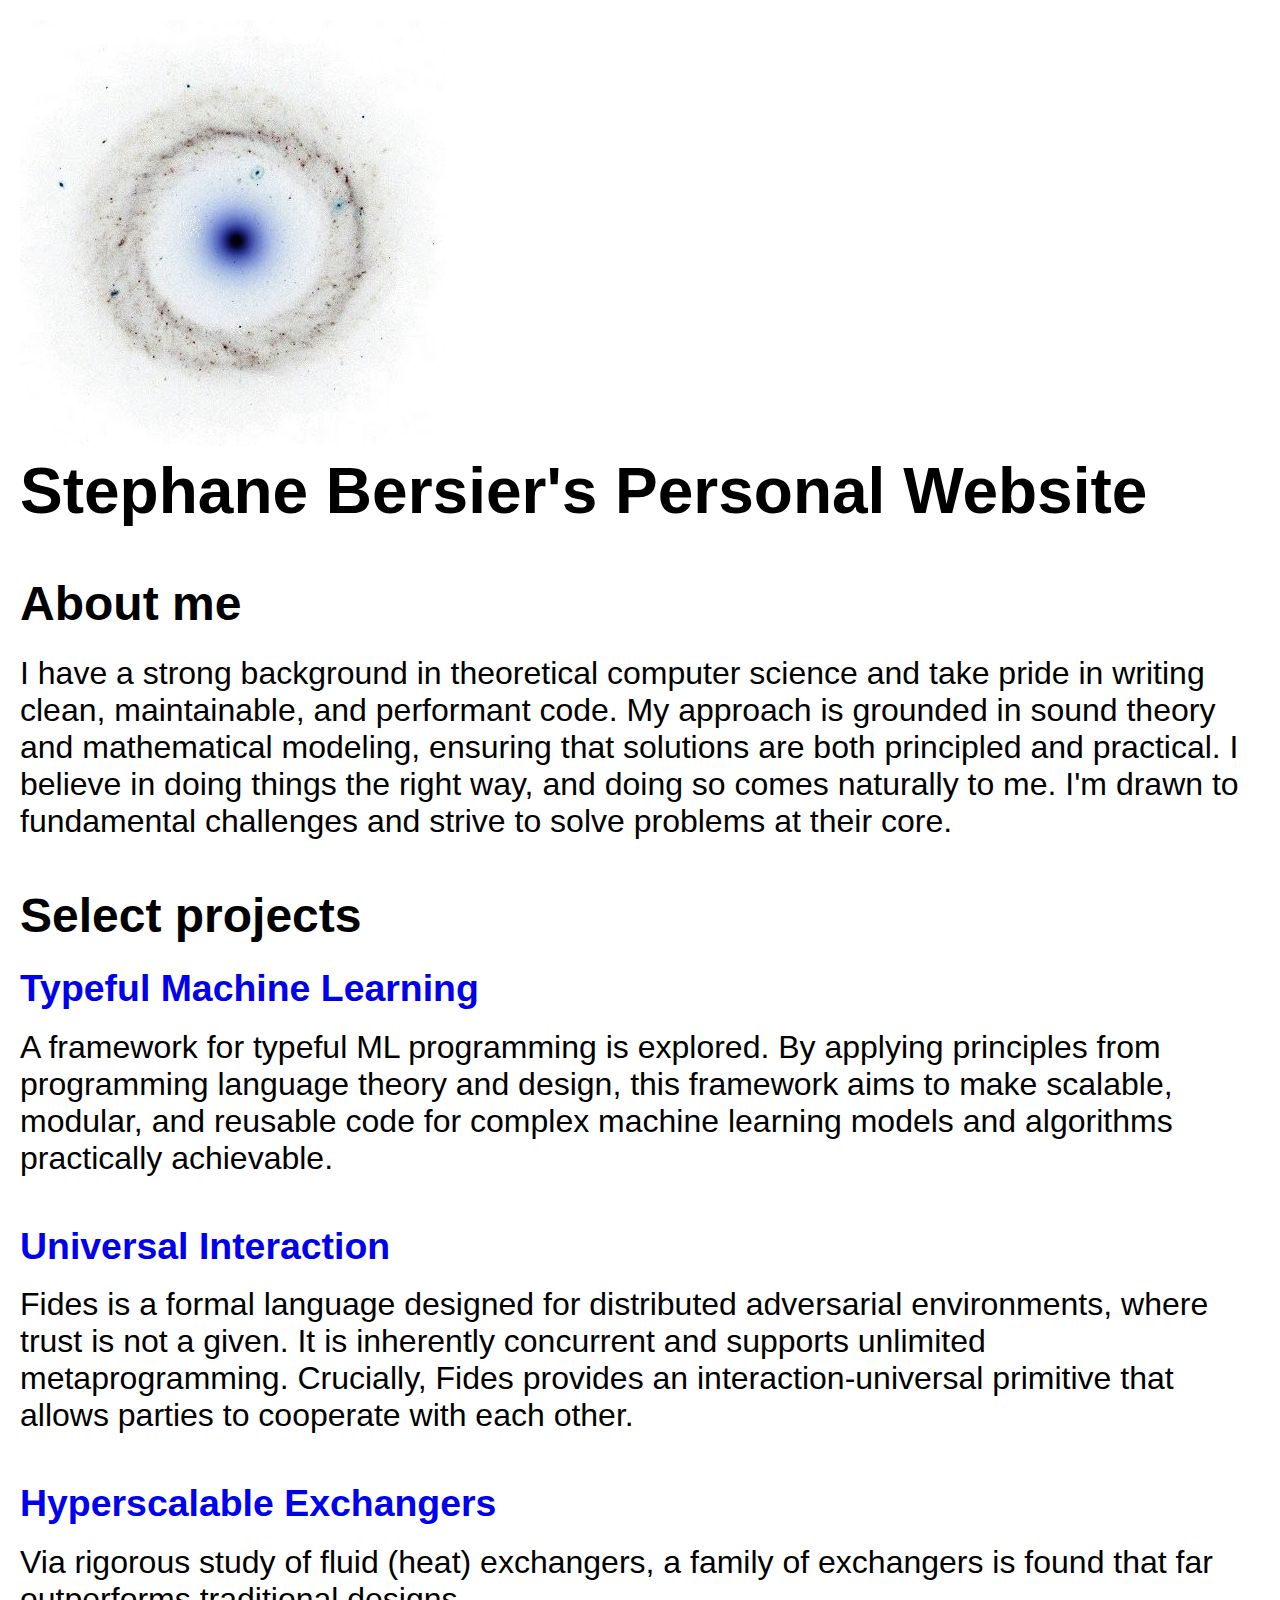
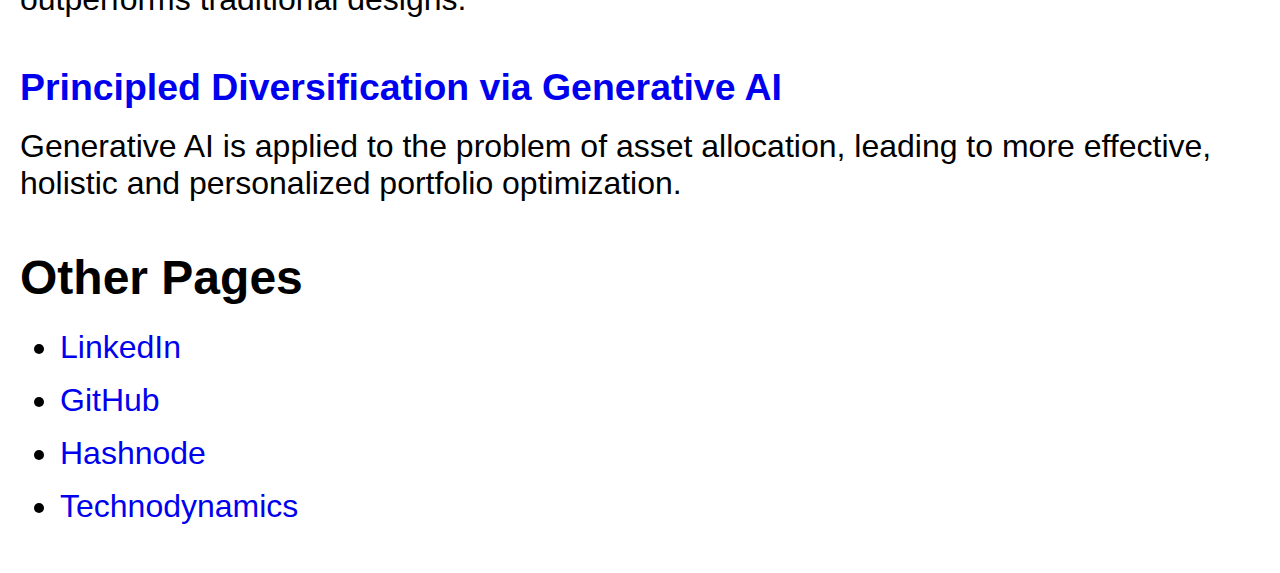
<file: index.html>
<!DOCTYPE html>
<html lang="en">

<head>
    <!--#include file="meta.html" -->
    <title>Stephane Bersier</title>
    <link rel="icon" href="images/favicon.png">
    <link rel="stylesheet" href="style.css">
    <meta name="description" content="Personal website of Stephane Bersier">
    <meta name="google-site-verification" content="nU4stLlvCbEw4Bd94kfIOMaHh3l7gSBAElJ9shuFaGw" />
    <script type="application/ld+json">
    {
      "@context": "https://schema.org",
      "@type": "Person",
      "name": "Stephane Bersier",
      "url": "https://bersier.github.io",
      "sameAs": [
        "https://www.linkedin.com/in/stephane-bersier",
        "https://github.com/Bersier",
        "https://hashnode.com/@Bersier",
        "https://scholar.google.com/citations?user=cs1s8T8AAAAJ",
        "https://stackexchange.com/users/2443149/stephane-bersier",
        "https://users.scala-lang.org/u/bersier"
      ],
      "description": "Personal website of Stephane Bersier"
    }
    </script>
</head>


<body>
    <header>
        <img src="images/logo.jpg" alt="Stephane Bersier" >

        <div class="section">
   	        <h1> Stephane Bersier's Personal Website </h1>
        </div>
    </header>
    
    <div class="section">
        <h2> About me </h2>
        <p> I have a strong background in theoretical computer science and take pride in writing clean, maintainable, and performant code. My approach is grounded in sound theory and mathematical modeling, ensuring that solutions are both principled and practical. I believe in doing things the right way, and doing so comes naturally to me. I'm drawn to fundamental challenges and strive to solve problems at their core. </p>
    </div>

    <div class="section">
        <h2> Select projects </h2>
        <div class="section">
            <h3><a href="pages/typefulML.html">Typeful Machine Learning</a></h3>
            <p>
                A framework for typeful ML programming is explored. By applying principles from programming language theory and design, this framework aims to make scalable, modular, and reusable code for complex machine learning models and algorithms practically achievable.
            </p>
        </div>
        <div class="section">
            <h3><a href="pages/interaction.html">Universal Interaction</a></h3>
            <p> Fides is a formal language designed for distributed adversarial environments, where trust is not a given. It is inherently concurrent and supports unlimited metaprogramming. Crucially, Fides provides an interaction-universal primitive that allows parties to cooperate with each other.  </p>
        </div>
        <div class="section">
            <h3><a href="pages/hx.html">Hyperscalable Exchangers</a></h3>
            <p>
                Via rigorous study of fluid (heat) exchangers, a family of exchangers is found that far outperforms traditional designs.
            </p>
        </div>
        <div class="section">
            <h3><a href="pages/generativeAI.html">Principled Diversification via Generative AI</a></h3>
            <p> Generative AI is applied to the problem of asset allocation, leading to more effective, holistic and personalized portfolio optimization. </p>
        </div>
    </div>

    <div class="section">
        <h2> Other Pages </h2>
        <ul>
            <li><a href="https://www.linkedin.com/in/stephane-bersier/">LinkedIn</a></li>
            <li><a href="https://github.com/Bersier">GitHub</a></li>
            <li><a href="https://hashnode.com/@Bersier">Hashnode</a></li>
            <li><a href="https://technodynamicsresearch.wordpress.com/">Technodynamics</a></li>
        </ul>


    </div>

</body>


</html>
</file>
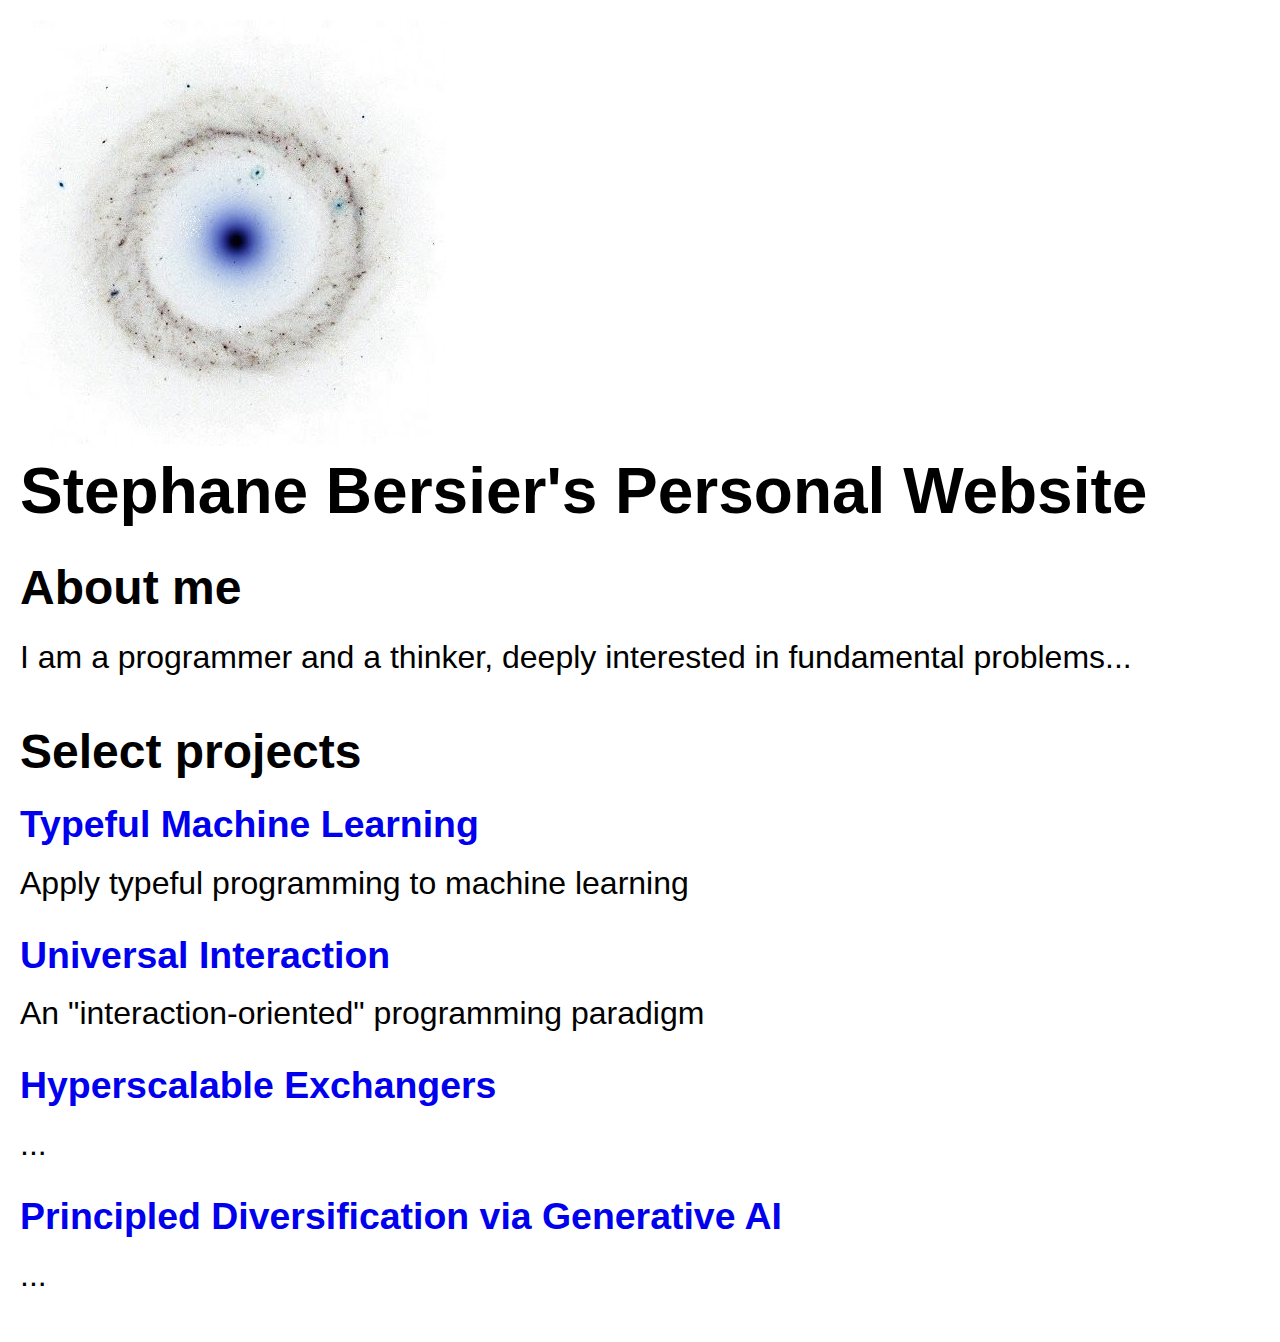
<file: home.html>
<!DOCTYPE html>
<html lang="en">

<head>

    <meta charset="UTF-8">
    <meta name="viewport" content="width=device-width, initial-scale=1.0">
    <title> Stephane's Personal Site </title>
    <link rel="icon" href="images/fauvicon.png">
    <link rel="stylesheet" href="style.css">
    
</head>


<body>

    <header>
        <img src="images/logo.jpg" alt="Bersier's logo">
   	<h1> Stephane Bersier's Personal Website </h1>
    </header>
    
    <div class="section">
        <h2> About me </h2>
        <p> I am a programmer and a thinker, deeply interested in fundamental problems... </p> 
    </div>

    <div class="section">
        <h2> Select projects </h2>
        
        <h3><a href="#">Typeful Machine Learning</a></h3> 
        <p> Apply typeful programming to machine learning </p>
         
        <h3><a href="#">Universal Interaction</a></h3> 
        <p> An "interaction-oriented" programming paradigm </p>
          
        <h3><a href="hx.html">Hyperscalable Exchangers</a></h3> 
        <p> ... </p>
         
        <h3><a href="#">Principled Diversification via Generative AI</a></h3> 
        <p> ... </p>

    </div>
    
</body>

</html>
</file>
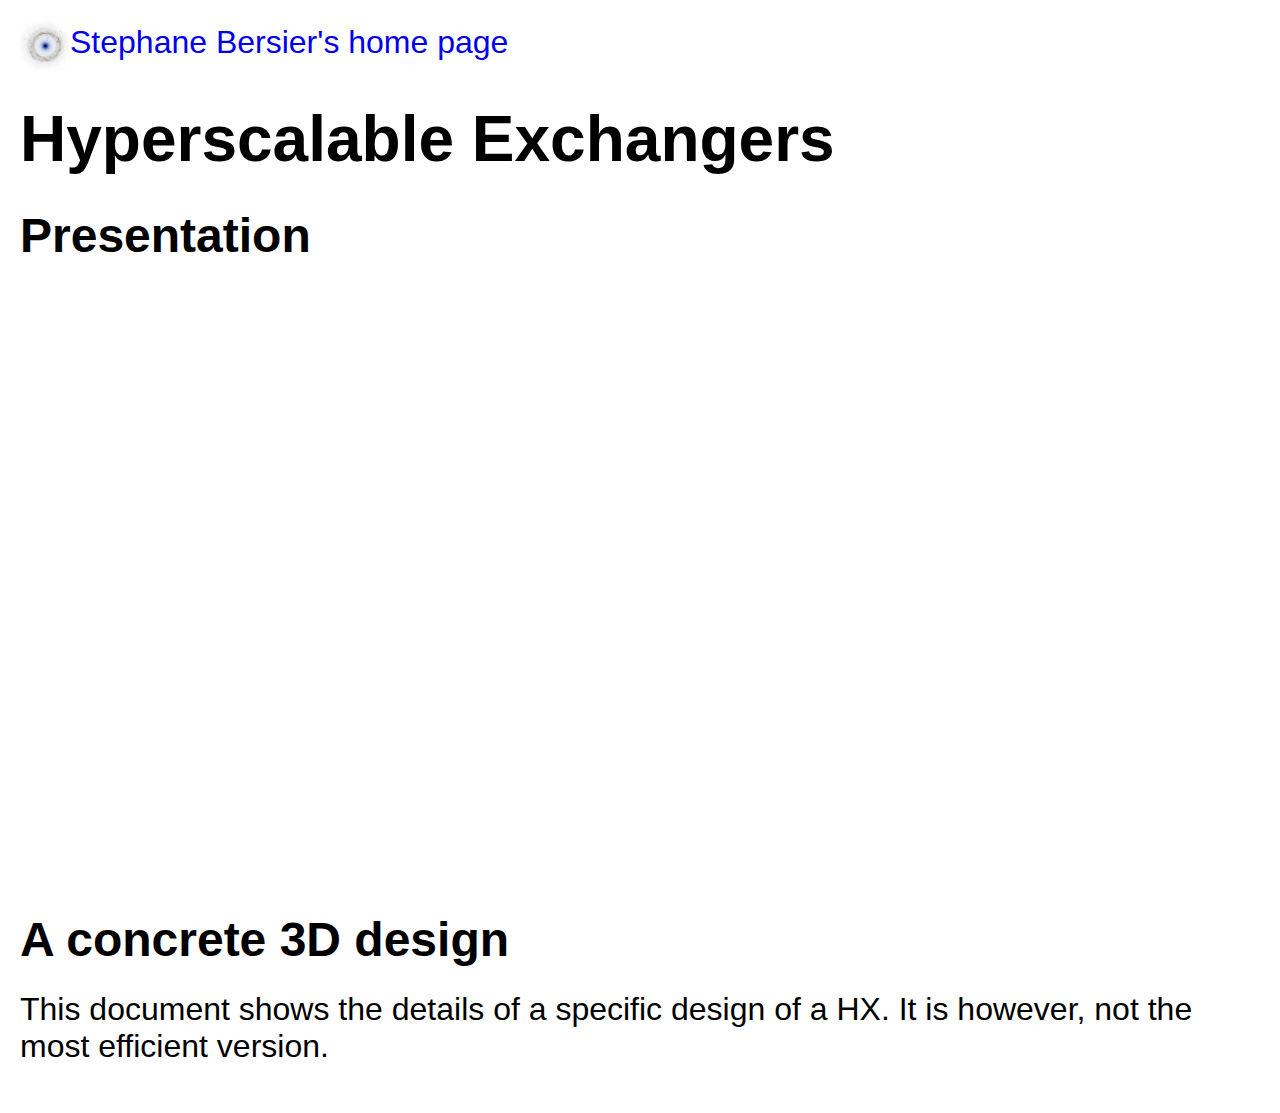
<file: hx.html>
<!DOCTYPE html>
<html lang="en">

<head>

    <meta charset="UTF-8">
    <meta name="viewport" content="width=device-width, initial-scale=1.0">
    <title> Hyperscalable Exchangers </title>
    <link rel="icon" href="images/favicon.png">
    <link rel="stylesheet" href="style.css">
    
</head>


<body>

    <header>
        
            <a href="index.html">
                <p> 
                <img src="images/logo.jpg" alt="Bersier's logo" style="width:50px; vertical-align:middle" >Stephane Bersier's home page 
                </p>
            </a>
        
   	<h1> Hyperscalable Exchangers </h1>
    </header>
    

    <div class="section">
	<h2> Presentation </h2>
	<iframe src="https://docs.google.com/presentation/d/e/2PACX-1vQJwhMyctCjFUrijj_SCBr65lhvYQhNopfaPYGpZjWbibZekKW-iTEoQvPnGS76Ed5b_nLM9zJ4BO1U/embed?start=false&loop=false&delayms=3000" frameborder="0" width="960" height="569" allowfullscreen="true" mozallowfullscreen="true" webkitallowfullscreen="true"></iframe>
    </div>
    
    <div class="section">   
        <h2> A concrete 3D design </h2> 
        
           	
        <p> This document shows the details of a specific design of a HX. It is however, not the most efficient version. </p>
    </div>
    
</body>

</html>
</file>
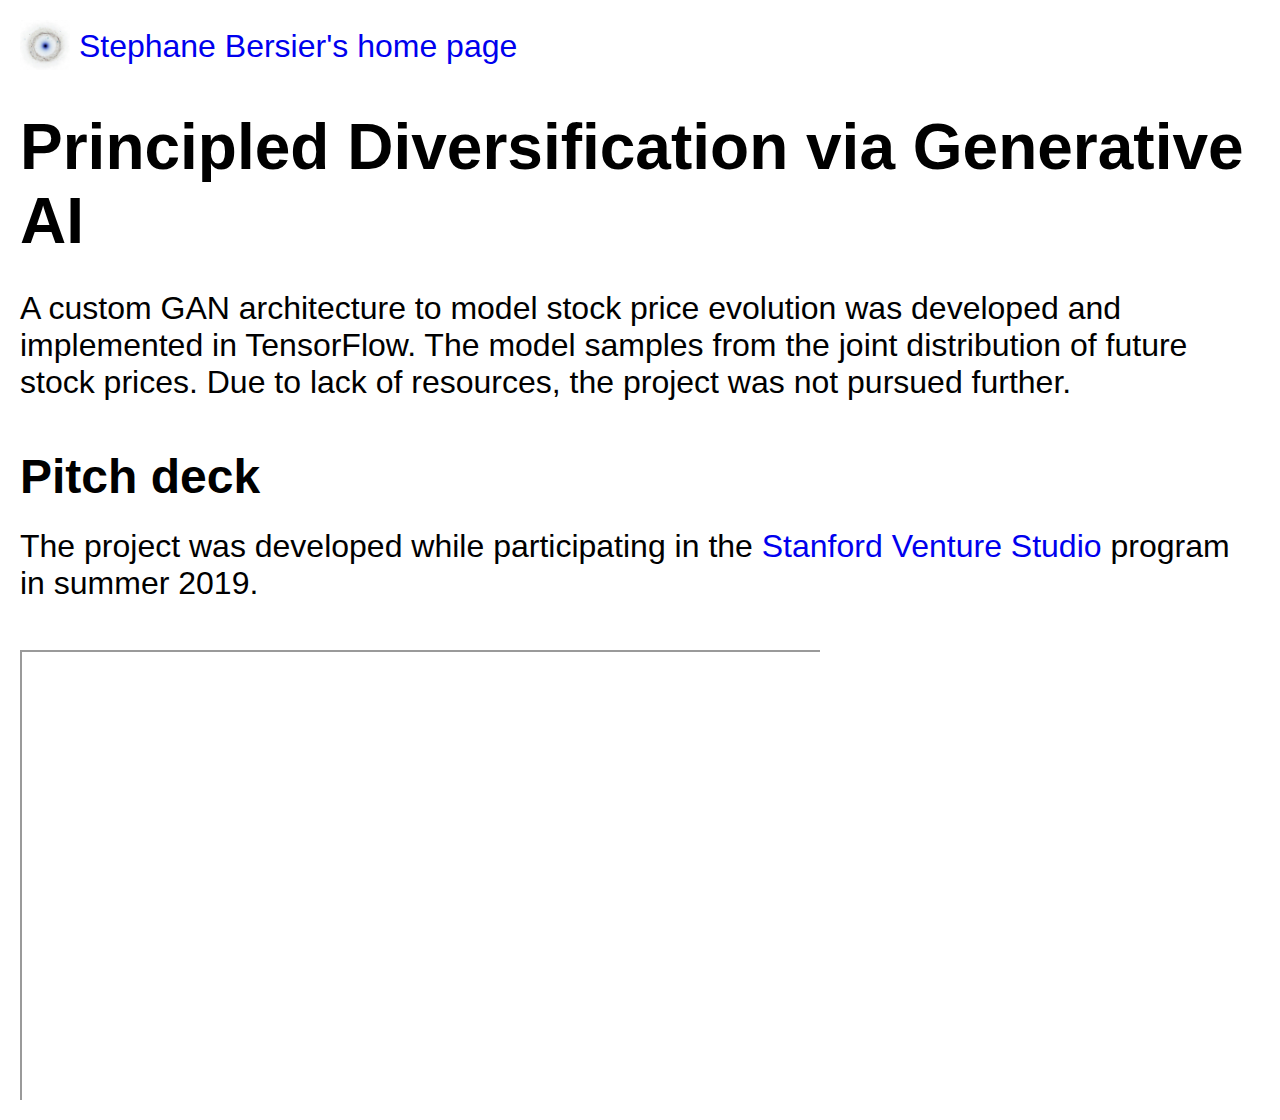
<file: pages/generativeAI.html>
<!DOCTYPE html>
<html lang="en">
<head>
    <!--#include file="/meta.html" -->
    <title> Principled Diversification via Generative AI </title>
    <link rel="icon" href="/images/favicon.png">
    <link rel="stylesheet" href="/style.css">
</head>

<body>
    <header>
        <a href="../index.html">
            <div class="inline-container">
                <img src="../images/logo.jpg" alt="Stephane Bersier" class="logo">
                <span class="text">Stephane Bersier's home page</span>
            </div>
        </a>
    </header>
    <div class="section">
        <h1> Principled Diversification via Generative AI </h1>
        <p>
            A custom GAN architecture to model stock price evolution was developed and implemented in TensorFlow. The model samples from the joint distribution of future stock prices. Due to lack of resources, the project was not pursued further.
        </p>
    </div>

    <div class="section">
        <h2> Pitch deck </h2>
        <p>
        The project was developed while participating in the
        <a href="https://www.gsb.stanford.edu/experience/learning/entrepreneurship/beyond-classroom/venture-studio">Stanford Venture Studio</a> program in summer 2019.
        </p>
    </div>

    <div class="iframe-container">
        <iframe src="https://docs.google.com/presentation/d/e/2PACX-1vTK-HN5lSn6fUfk69kpfFaN9aevK_W5LPMA9RB6eC6KYSq8O7hvkvwYBIZiBGSfzn0GcgU5tA4rQcLV/embed?start=false&loop=false&delayms=3000" allowFullScreen></iframe>
    </div>

</body>
</html>
</file>
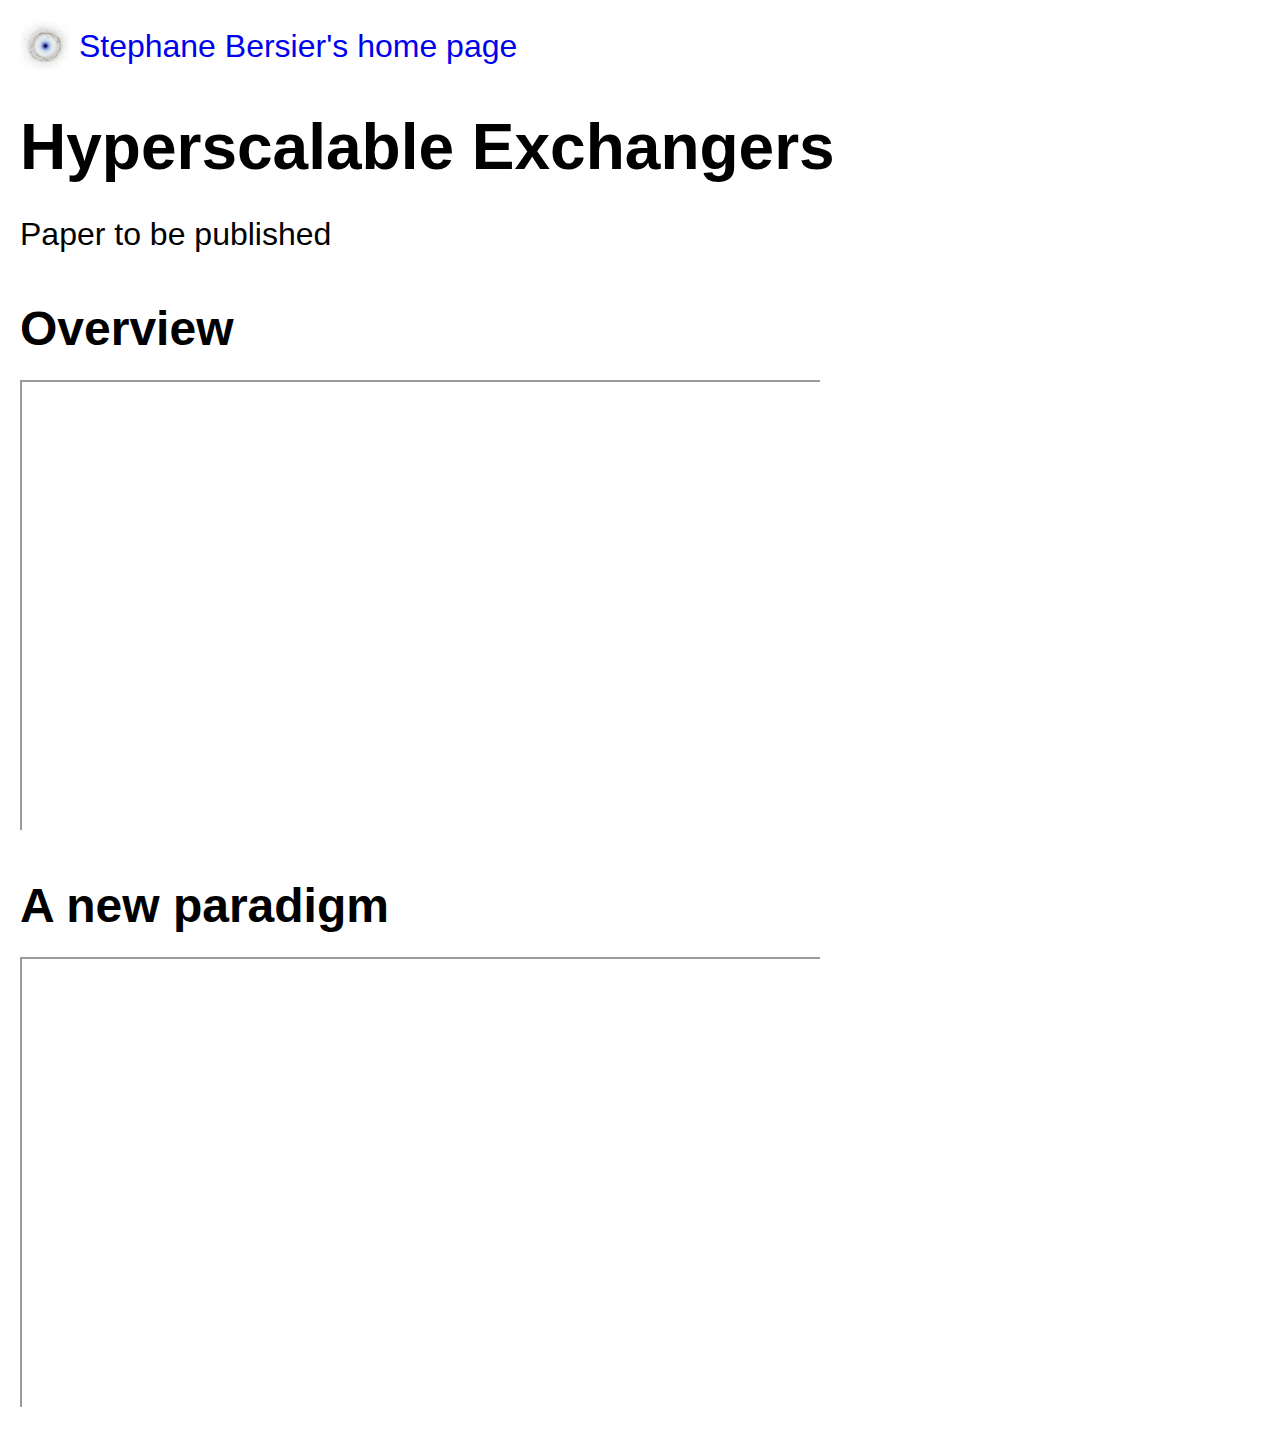
<file: pages/hx.html>
<!DOCTYPE html>
<html lang="en">
<head>
    <!--#include file="/meta.html" -->
    <title> Hyperscalable Exchangers </title>
    <link rel="icon" href="/images/favicon.png">
    <link rel="stylesheet" href="/style.css">
</head>

<body>
    <header>
        <a href="../index.html">
            <div class="inline-container">
                <img src="../images/logo.jpg" alt="Stephane Bersier" class="logo">
                <span class="text">Stephane Bersier's home page</span>
            </div>
        </a>
    </header>

    <div class="section">
        <h1> Hyperscalable Exchangers </h1>
        <p>
            Paper to be published
        </p>
    </div>

    <div class="section">
	    <h2> Overview </h2>
        <div class="iframe-container">
        <iframe src="https://docs.google.com/presentation/d/e/2PACX-1vQJwhMyctCjFUrijj_SCBr65lhvYQhNopfaPYGpZjWbibZekKW-iTEoQvPnGS76Ed5b_nLM9zJ4BO1U/embed?start=false&loop=false&delayms=3000"  allowFullScreen></iframe>
        </div>
    </div>
    <div class="section">
        <h2> A new paradigm </h2>
        <div class="iframe-container">
        <iframe src="https://docs.google.com/presentation/d/e/2PACX-1vTlf1-dl0aDxn5mnmzgfCTSVlna_KkTnSr3vxPRp-2o5XueR-pSPC5RSoz67t9wqueDE5uS9E8FdLfx/embed?start=false&loop=false&delayms=3000"  allowFullScreen></iframe>
        </div>
    </div>

<!--    <div class="section">-->
<!--        <h2> A concrete 3D design </h2>-->
<!--        <div class="iframe-container">-->
<!--        <iframe src="https://viewscreen.githubusercontent.com/view/solid?color_mode=auto&amp;docs_host=https%3A%2F%2Fdocs.github.com&amp;enc_url=[base64]&amp;nwo=Bersier%2Fbersier.github.io&amp;path=depth_6.stl&amp;version=127#6c818d96-5423-4296-b482-2fc54efc3b22"></iframe>-->
<!--        </div>-->
<!--    </div>-->


</body>

</html>
</file>
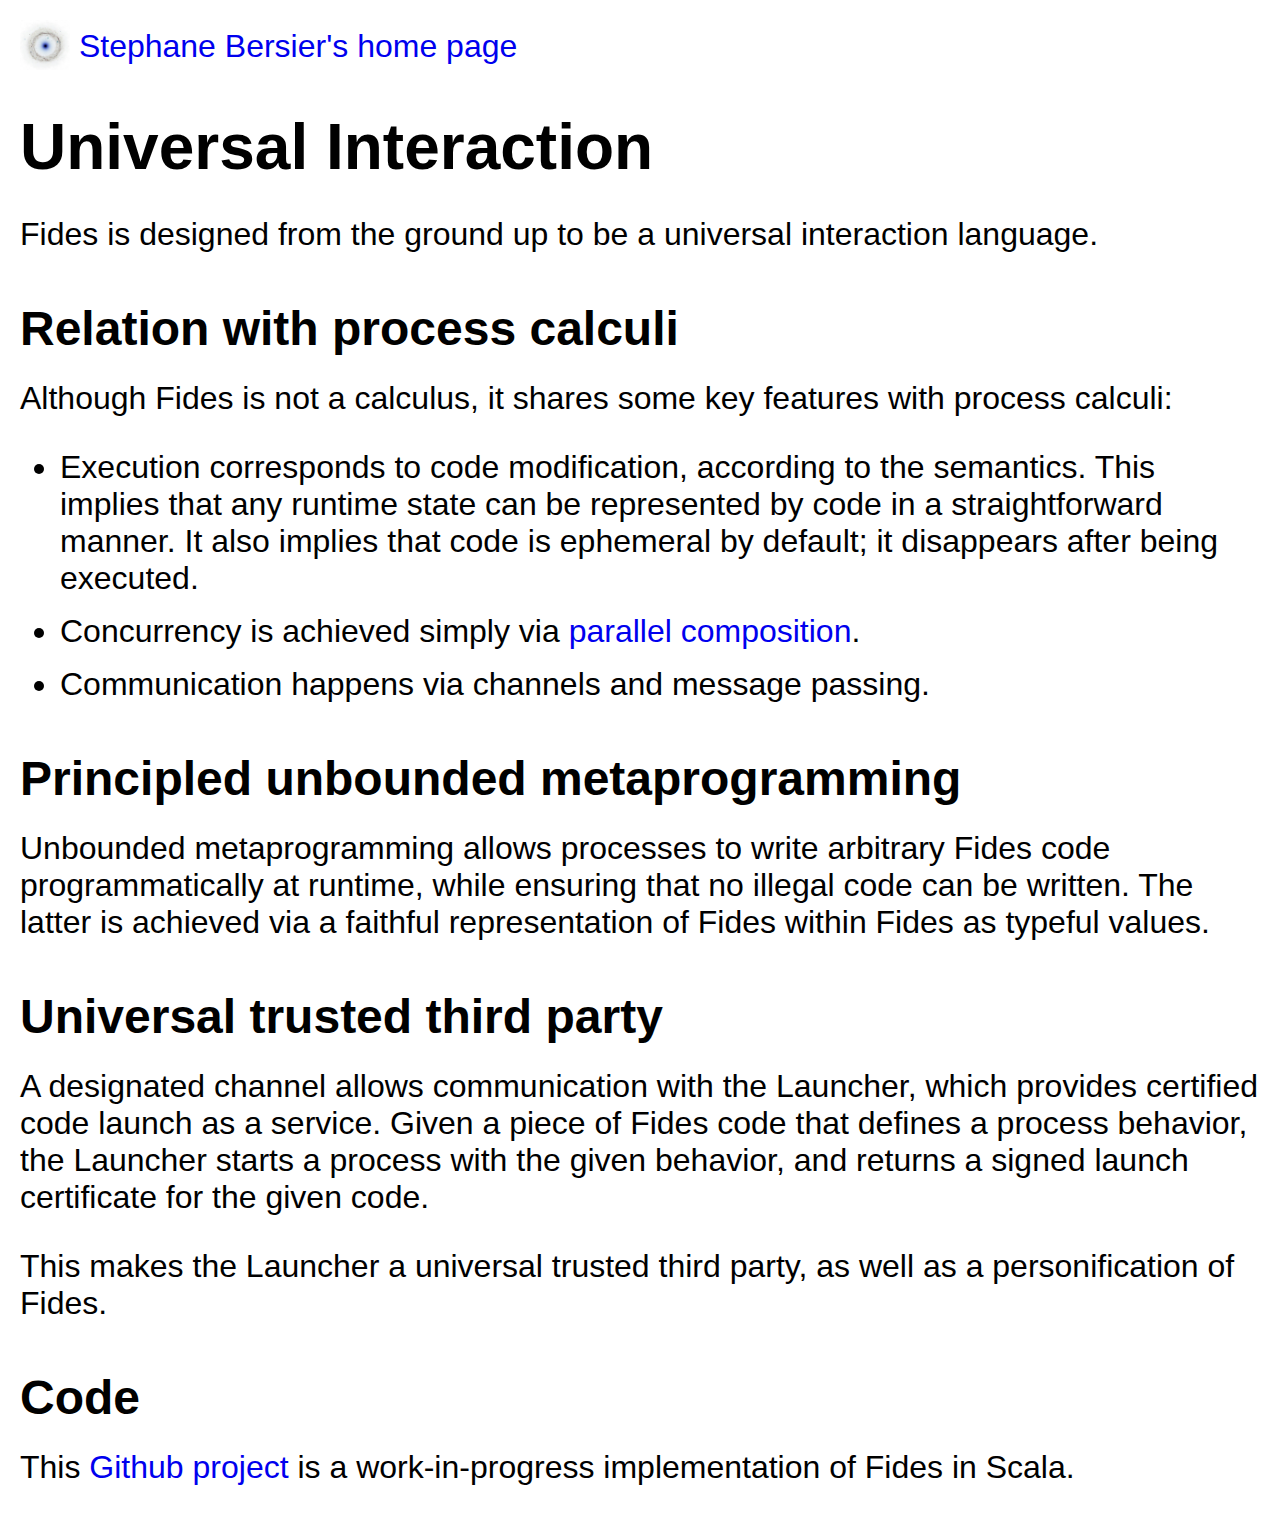
<file: pages/interaction.html>
<!DOCTYPE html>
<html lang="en">
<head>
    <!--#include file="/meta.html" -->
    <title>Universal Interaction</title>
    <link rel="icon" href="/images/favicon.png">
    <link rel="stylesheet" href="/style.css">
</head>

<body>
    <header>
        <a href="../index.html">
            <div class="inline-container">
                <img src="../images/logo.jpg" alt="Stephane Bersier" class="logo">
                <span class="text">Stephane Bersier's home page</span>
            </div>
        </a>
    </header>
    <div class="section">
        <h1> Universal Interaction </h1>
        <p>
            Fides is designed from the ground up to be a universal interaction language.
        </p>
    </div>
    <div class="section">
        <h2> Relation with process calculi </h2>
        <p>
        Although Fides is not a calculus, it shares some key features with process calculi:
        </p>
        <ul>
            <li>
                Execution corresponds to code modification, according to the semantics.
                This implies that any runtime state can be represented by code in a straightforward manner.
                It also implies that code is ephemeral by default; it disappears after being executed.
            </li>
            <li>
                Concurrency is achieved simply via <a href="https://en.wikipedia.org/wiki/Process_calculus#Parallel_composition"> parallel composition</a>.
            </li>
            <li>
                Communication happens via channels and message passing.
            </li>
        </ul>
    </div>
    <div class="section">
        <h2>
            Principled unbounded metaprogramming
        </h2>
        <p>
        Unbounded metaprogramming allows processes to write arbitrary Fides code programmatically at runtime, while ensuring that no illegal code can be written. The latter is achieved via a faithful representation of Fides within Fides as typeful values.
        </p>
    </div>
    <div class="section">
        <h2>
            Universal trusted third party
        </h2>
        <p>
        A designated channel allows communication with the Launcher, which provides certified code launch as a service. Given a piece of Fides code that defines a process behavior, the Launcher starts a process with the given behavior, and returns a signed launch certificate for the given code.
        </p>
        <p> This makes the Launcher a universal trusted third party, as well as a personification of Fides.</p>
    </div>
    <div class="section">
        <h2> Code </h2>
        <p> This  <a href="https://github.com/Bersier/fides">Github project</a>
            is a work-in-progress implementation of Fides in Scala. </p>
    </div>

</body>
</html>
</file>
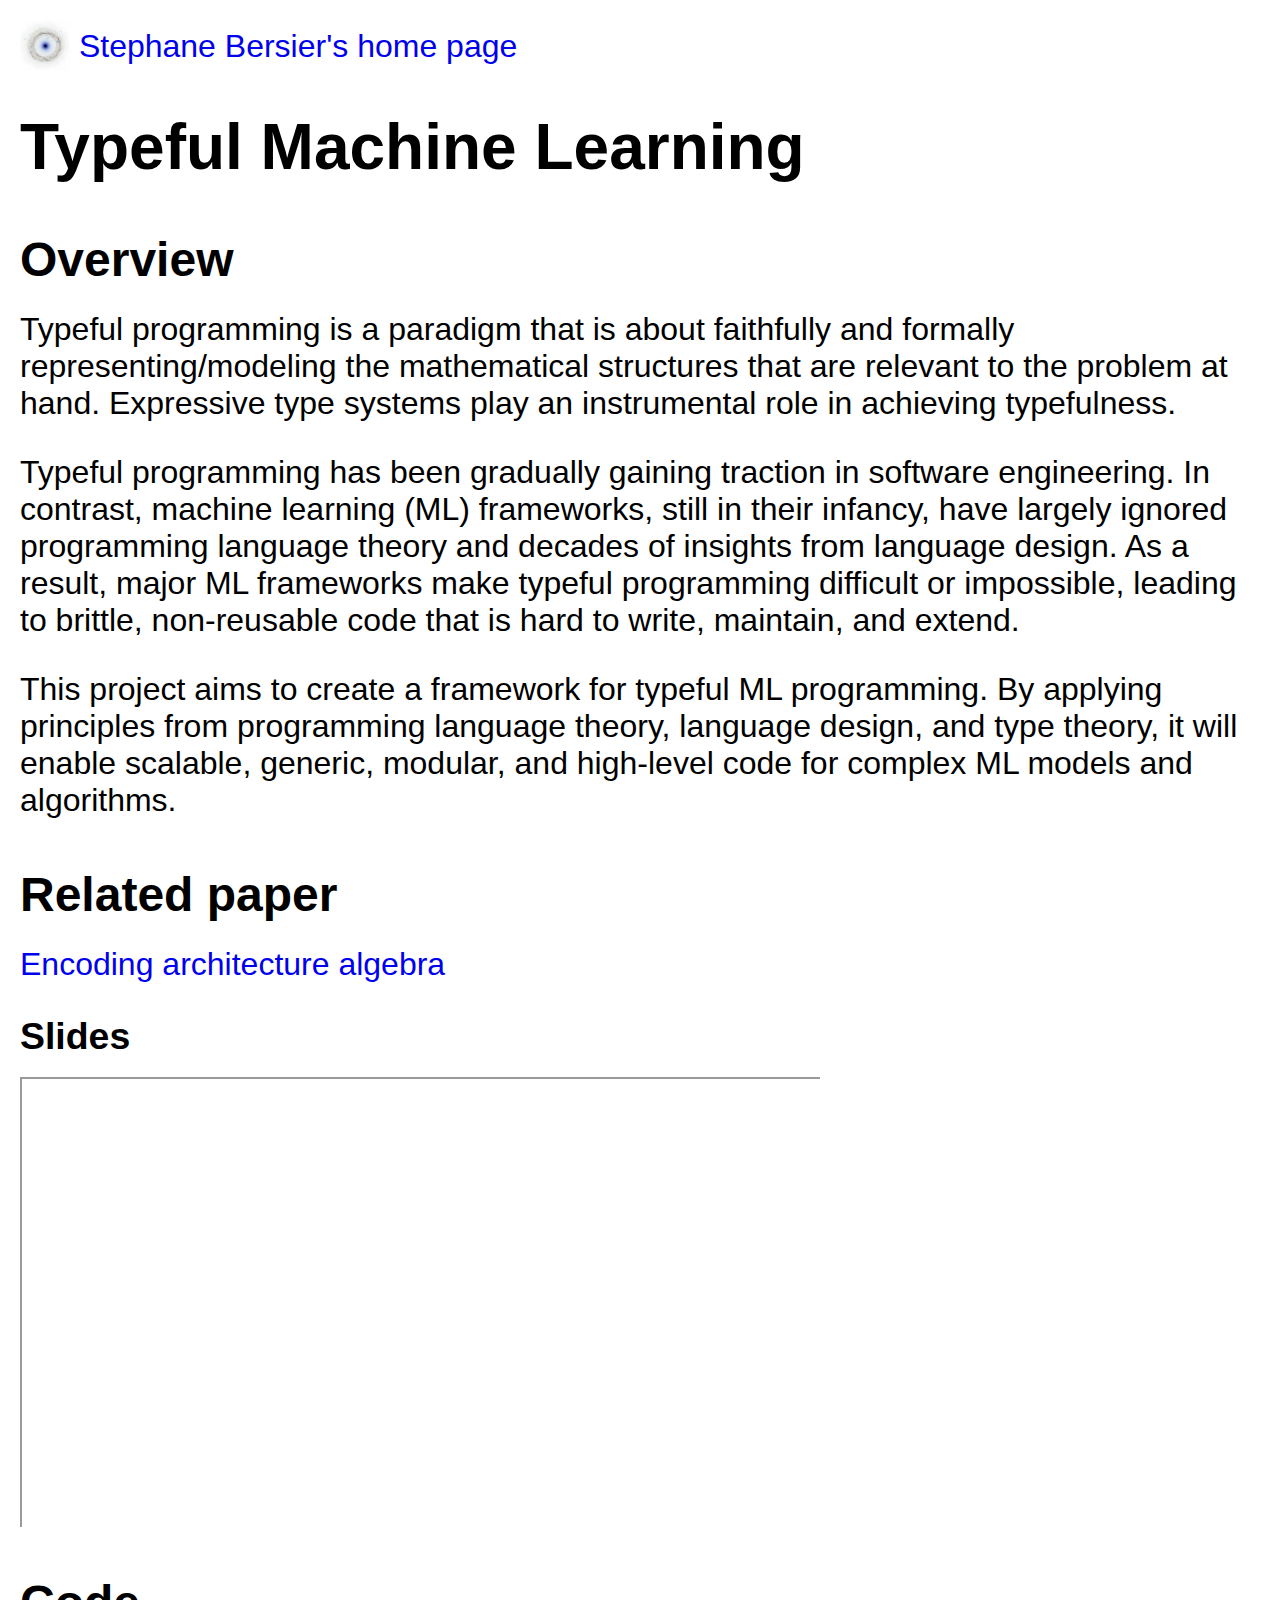
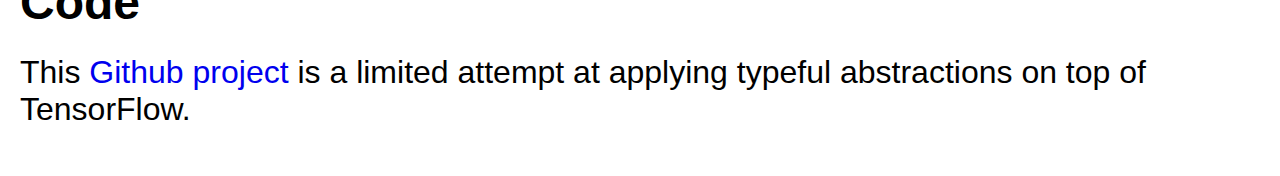
<file: pages/typefulML.html>
<!DOCTYPE html>
<html lang="en">
<head>
    <!--#include file="/meta.html" -->
    <title>Typeful Machine Learning</title>
    <link rel="icon" href="/images/favicon.png">
    <link rel="stylesheet" href="/style.css">
</head>

<body>
    <header>
        <a href="../index.html">
            <div class="inline-container">
                <img src="../images/logo.jpg" alt="Stephane Bersier" class="logo">
                <span class="text">Stephane Bersier's home page</span>
            </div>
        </a>
    </header>

    <div class="section">
        <h1> Typeful Machine Learning </h1>
    </div>



    <div class="section">
    <h2> Overview </h2>
        <p>Typeful programming is a paradigm that is about faithfully and formally representing/modeling the mathematical structures that are relevant to the problem at hand.
            Expressive type systems play an instrumental role in achieving typefulness.</p>

        <p>Typeful programming has been gradually gaining traction in software engineering.
            In contrast, machine learning (ML) frameworks, still in their infancy,
            have largely ignored programming language theory and decades of insights from language design.
            As a result, major ML frameworks make typeful programming difficult or impossible, leading to brittle, non-reusable code that is hard to write, maintain, and extend.</p>

        <p>This project aims to create a framework for typeful ML programming.
            By applying principles from programming language theory, language design, and type theory,
            it will enable scalable, generic, modular, and high-level code for complex ML models and algorithms.</p>
    </div>

    <div class="section">
        <h2> Related paper </h2>
        <p>
            <a href="https://arxiv.org/pdf/2410.11776">Encoding architecture algebra</a>
        </p>

        <h3> Slides </h3>
        <div class="iframe-container">
          <iframe src="https://docs.google.com/presentation/d/e/2PACX-1vQK7sv9DmwuF4nczsAUig-9U3iRSckoM6vS7-UhArfagjsrypl7zk7SweNBwXFONqg3ekgeT3ZRdv_2/embed?start=false&loop=false&delayms=3000" allowfullscreen></iframe>
        </div>
    </div>

    <div class="section">
        <h2> Code </h2>
        <p> This  <a href="https://github.com/Bersier/tensorflow-1">Github project</a>
            is a limited attempt at applying typeful abstractions on top of TensorFlow. </p>
    </div>



</body>
</html>
</file>
<file: style.css>
body {
  font-family: Arial, sans-serif;
  font-size: 200%;
  margin: 20px;
  text-align: left;
}
h1 {
  margin-top: 0em;
  margin-bottom: 0.5em;
}
h2 {
  margin-top: 0em;
  margin-bottom: 0.5em;
}
h3 {
  margin-top: 0em;
  margin-bottom: 0.5em;
}
p {
  margin-top: 0;
}
.section {
  margin-top: 0px;
  margin-bottom: 1.5em;
  max-width: 41em;
}
a {
 text-decoration: none;
}
.iframe-container {
    height: min(50vh, 9/16 * 95vw);
    width: min(95vw, 16/9 * 50vh);
    overflow: hidden;
}
.iframe-container iframe {
    width: 100%;
    height: 100%;
}
ul {
    margin: 0;
}

li {
    margin-bottom: 0.5em;
}

.inline-container {
    text-align: left; /* Center-aligns text */
    margin-bottom: 1em;
}

.logo {
    max-height: 50px;
}
.text {
    display: inline-block;
    vertical-align:35%; /* Aligns items vertically in the middle */
    margin-right: 10px; /* Adjust spacing between logo and text */
}
</file>
